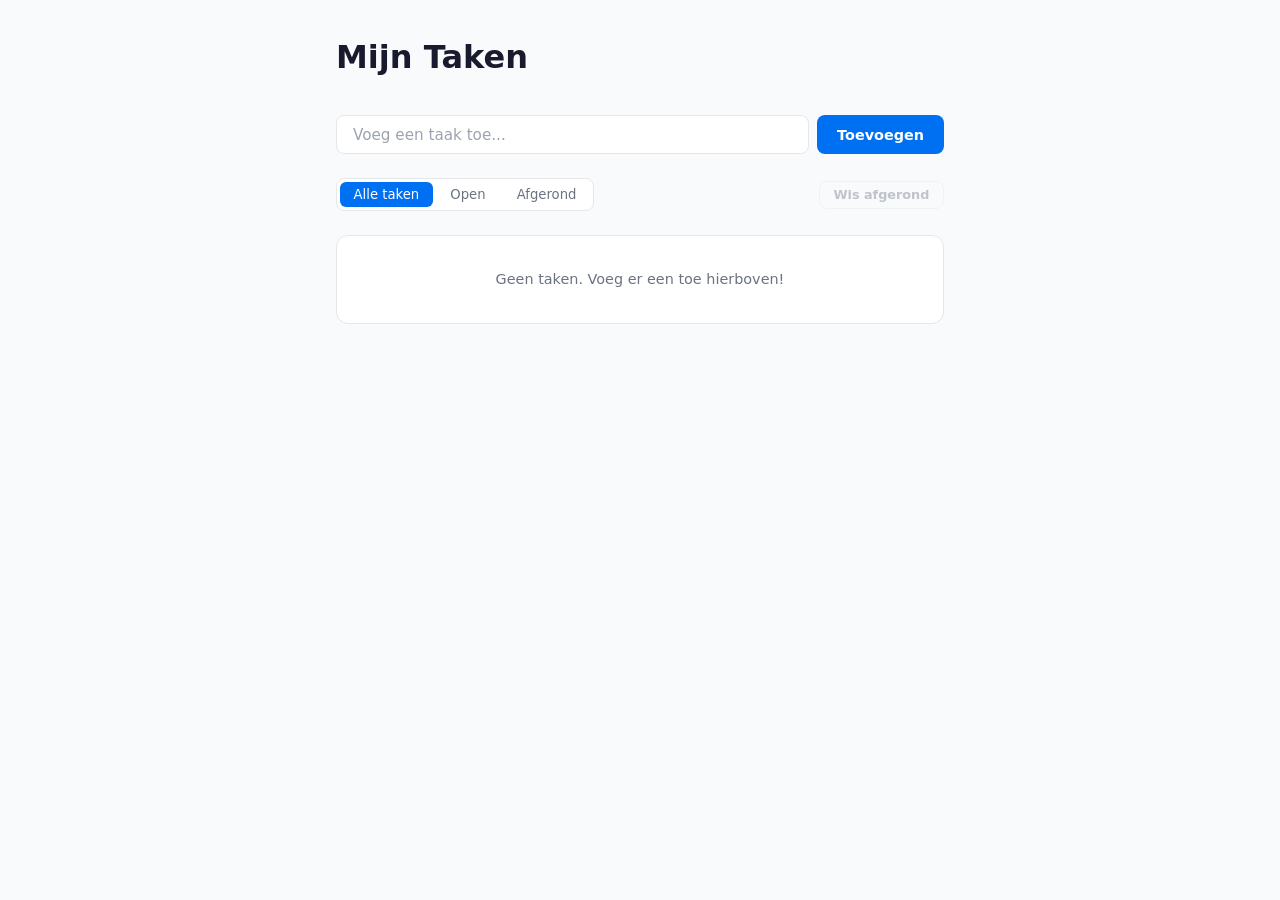
<file: index.html>
<!doctype html>
<html lang="nl">
	<head>
		<meta charset="UTF-8" />
		<meta name="viewport" content="width=device-width, initial-scale=1.0" />
		<title>Todo App</title>
		<link rel="stylesheet" href="todo.css" />
	</head>
	<body>
		<div class="page">
			<header class="app-header">
				<h1 class="app-title">Mijn Taken</h1>
				<!-- aria-live: schermlezers kondigen wijzigingen automatisch aan -->
				<p class="app-teller" aria-live="polite" aria-atomic="true">
					<!-- Gevuld door JavaScript -->
				</p>
			</header>

			<main class="app-main">
				<!-- Invoerformulier -->
				<section class="invoer-sectie" aria-label="Nieuwe taak toevoegen">
					<form class="invoer-form" id="invoer-form">
						<label for="taak-invoer" class="sr-only">Nieuwe taak</label>
						<input
							type="text"
							id="taak-invoer"
							class="invoer-veld"
							placeholder="Voeg een taak toe..."
							autocomplete="off"
							maxlength="200"
							required
						/>
						<button type="submit" class="btn btn--primary">Toevoegen</button>
					</form>
				</section>

				<!-- Filterbalk -->
				<section class="filter-sectie" aria-label="Taken filteren">
					<div class="filter-bar" role="group" aria-label="Filter opties">
						<button class="filter-btn filter-btn--active" data-filter="all">
							Alle taken
						</button>
						<button class="filter-btn" data-filter="open">Open</button>
						<button class="filter-btn" data-filter="afgerond">Afgerond</button>
					</div>
					<button class="btn btn--ghost btn--sm" id="wis-afgerond-btn">
						Wis afgerond
					</button>
				</section>

				<!-- Takenlijst -->
				<section class="taken-sectie" aria-label="Takenlijst">
					<ul class="taken-lijst" id="taken-lijst" aria-label="Taken">
						<!-- Gevuld door JavaScript -->
					</ul>

					<!-- Lege staat -->
					<div class="lege-staat" id="lege-staat" hidden>
						<p class="lege-staat__tekst" id="lege-staat__tekst">
							<!-- Tekst afhankelijk van actief filter -->
						</p>
					</div>
				</section>
			</main>
		</div>

		<script src="todo.js" defer></script>
	</body>
</html>
</file>
<file: todo.css>
/* ============================================
   RESET
   ============================================ */
*,
*::before,
*::after {
  box-sizing: border-box;
}

* {
  margin: 0;
  padding: 0;
}

/* ============================================
   CUSTOM PROPERTIES
   ============================================ */
:root {
  --color-primary: #0070f3;
  --color-primary-dark: #005fd4;
  --color-danger: #ef4444;
  --color-danger-dark: #dc2626;
  --color-success: #22c55e;
  --color-text: #1a1a2e;
  --color-text-muted: #6b7280;
  --color-text-faint: #9ca3af;
  --color-background: #f8fafc;
  --color-surface: #ffffff;
  --color-border: #e5e7eb;
  --color-afgerond: #f0fdf4;

  --space-xs: 0.25rem;
  --space-sm: 0.5rem;
  --space-md: 1rem;
  --space-lg: 1.5rem;
  --space-xl: 2rem;

  --border-radius: 8px;
  --border-radius-lg: 12px;
  --max-width: 640px;

  --transition: 0.15s ease;
}

/* ============================================
   BASIS
   ============================================ */
body {
  font-family: system-ui, -apple-system, sans-serif;
  background-color: var(--color-background);
  color: var(--color-text);
  line-height: 1.6;
  min-height: 100dvh;
  -webkit-font-smoothing: antialiased;
}

/* Schermlezers-only hulpclass */
.sr-only {
  position: absolute;
  width: 1px;
  height: 1px;
  padding: 0;
  margin: -1px;
  overflow: hidden;
  clip: rect(0, 0, 0, 0);
  white-space: nowrap;
  border: 0;
}

/* Focus stijl - zichtbaar voor toetsenbordgebruikers */
:focus-visible {
  outline: 3px solid var(--color-primary);
  outline-offset: 2px;
  border-radius: 4px;
}

/* ============================================
   PAGINA LAYOUT
   ============================================ */
.page {
  max-width: var(--max-width);
  margin: 0 auto;
  padding: var(--space-xl) var(--space-md);
}

/* ============================================
   HEADER
   ============================================ */
.app-header {
  display: flex;
  align-items: baseline;
  justify-content: space-between;
  gap: var(--space-md);
  margin-bottom: var(--space-xl);
  flex-wrap: wrap;
}

.app-title {
  font-size: clamp(1.5rem, 5vw, 2rem);
  font-weight: 800;
  color: var(--color-text);
}

.app-teller {
  font-size: 0.875rem;
  color: var(--color-text-muted);
  font-weight: 500;
}

/* ============================================
   KNOPPEN
   ============================================ */
.btn {
  display: inline-flex;
  align-items: center;
  justify-content: center;
  gap: var(--space-sm);
  padding: 0.6rem 1.25rem;
  border: none;
  border-radius: var(--border-radius);
  font-size: 0.9rem;
  font-weight: 600;
  font-family: inherit;
  cursor: pointer;
  white-space: nowrap;
  transition: background-color var(--transition), opacity var(--transition);
  text-decoration: none;
}

.btn--primary {
  background-color: var(--color-primary);
  color: white;
}

.btn--primary:hover {
  background-color: var(--color-primary-dark);
}

.btn--ghost {
  background-color: transparent;
  color: var(--color-text-muted);
  border: 1px solid var(--color-border);
}

.btn--ghost:hover {
  background-color: var(--color-background);
  color: var(--color-danger);
  border-color: var(--color-danger);
}

.btn--sm {
  padding: 0.35rem 0.85rem;
  font-size: 0.8rem;
}

.btn--icon {
  padding: 0.4rem;
  background: transparent;
  border: none;
  color: var(--color-text-faint);
  border-radius: var(--border-radius);
  transition: color var(--transition), background-color var(--transition);
}

.btn--icon:hover {
  color: var(--color-danger);
  background-color: #fef2f2;
}

/* ============================================
   INVOERFORMULIER
   ============================================ */
.invoer-sectie {
  margin-bottom: var(--space-lg);
}

.invoer-form {
  display: flex;
  gap: var(--space-sm);
}

.invoer-veld {
  flex: 1;
  padding: 0.6rem var(--space-md);
  border: 1px solid var(--color-border);
  border-radius: var(--border-radius);
  font-size: 0.95rem;
  font-family: inherit;
  color: var(--color-text);
  background-color: var(--color-surface);
  transition: border-color var(--transition), box-shadow var(--transition);
}

.invoer-veld::placeholder {
  color: var(--color-text-faint);
}

.invoer-veld:focus {
  outline: none;
  border-color: var(--color-primary);
  box-shadow: 0 0 0 3px rgba(0, 112, 243, 0.15);
}

/* ============================================
   FILTERBALK
   ============================================ */
.filter-sectie {
  display: flex;
  align-items: center;
  justify-content: space-between;
  gap: var(--space-md);
  margin-bottom: var(--space-lg);
  flex-wrap: wrap;
}

.filter-bar {
  display: flex;
  gap: var(--space-xs);
  background-color: var(--color-surface);
  border: 1px solid var(--color-border);
  border-radius: var(--border-radius);
  padding: 3px;
}

.filter-btn {
  padding: 0.3rem 0.85rem;
  border: none;
  border-radius: 6px;
  font-size: 0.825rem;
  font-weight: 500;
  font-family: inherit;
  cursor: pointer;
  color: var(--color-text-muted);
  background: transparent;
  transition: background-color var(--transition), color var(--transition);
}

.filter-btn:hover {
  color: var(--color-text);
  background-color: var(--color-background);
}

.filter-btn--active {
  background-color: var(--color-primary);
  color: white;
}

.filter-btn--active:hover {
  background-color: var(--color-primary-dark);
  color: white;
}

/* ============================================
   TAKENLIJST
   ============================================ */
.taken-sectie {
  background-color: var(--color-surface);
  border: 1px solid var(--color-border);
  border-radius: var(--border-radius-lg);
  overflow: hidden;
}

.taken-lijst {
  list-style: none;
}

/* ============================================
   TAAK ITEM
   ============================================ */
.taak-item {
  display: flex;
  align-items: center;
  gap: var(--space-md);
  padding: var(--space-md) var(--space-lg);
  border-bottom: 1px solid var(--color-border);
  transition: background-color var(--transition);
  animation: schuif-in 0.2s ease both;
}

.taak-item:last-child {
  border-bottom: none;
}

.taak-item:hover {
  background-color: var(--color-background);
}

/* Drag and Drop feedback */
.taak-item--dragging {
  opacity: 0.5;
  background-color: var(--color-background);
  border: 1px dashed var(--color-primary);
}

.taak-item--drag-over {
  border-top: 2px solid var(--color-primary);
}

/* Afgeronde taak */
.taak-item--afgerond {
  background-color: var(--color-afgerond);
}

.taak-item--afgerond .taak-tekst {
  text-decoration: line-through;
  color: var(--color-text-muted);
}

/* Checkbox */
.taak-checkbox {
  width: 1.1rem;
  height: 1.1rem;
  cursor: pointer;
  accent-color: var(--color-success);
  flex-shrink: 0;
}

/* Label met tekst - vult beschikbare ruimte */
.taak-label {
  flex: 1;
  display: flex;
  align-items: center;
  gap: var(--space-md);
  cursor: pointer;
  min-width: 0; /* Voorkomt overflow van lange tekst */
}

.taak-tekst {
  font-size: 0.95rem;
  word-break: break-word;
  transition: color var(--transition), text-decoration var(--transition);
}

/* Verwijderknop */
.taak-verwijder {
  flex-shrink: 0;
  opacity: 0;
  transition: opacity var(--transition);
}

.taak-item:hover .taak-verwijder,
.taak-item:focus-within .taak-verwijder {
  opacity: 1;
}

/* ============================================
   LEGE STAAT
   ============================================ */
.lege-staat {
  padding: var(--space-xl) var(--space-lg);
  text-align: center;
}

.lege-staat__tekst {
  color: var(--color-text-muted);
  font-size: 0.9rem;
}

/* ============================================
   ANIMATIES
   ============================================ */
@keyframes schuif-in {
  from {
    opacity: 0;
    transform: translateY(-8px);
  }
  to {
    opacity: 1;
    transform: translateY(0);
  }
}

@media (prefers-reduced-motion: reduce) {
  *,
  *::before,
  *::after {
    animation-duration: 0.01ms !important;
    transition-duration: 0.01ms !important;
  }
}

/* ============================================
   RESPONSIVE
   ============================================ */
@media (max-width: 480px) {
  .invoer-form {
    flex-direction: column;
  }

  .invoer-form .btn {
    width: 100%;
  }

  .filter-sectie {
    flex-direction: column;
    align-items: stretch;
  }

  .filter-bar {
    justify-content: stretch;
  }

  .filter-btn {
    flex: 1;
    text-align: center;
  }
}

/* ============================================
   DONKERE MODUS
   ============================================ */
@media (prefers-color-scheme: dark) {
  :root {
    --color-text: #f0f0f0;
    --color-text-muted: #9ca3af;
    --color-text-faint: #6b7280;
    --color-background: #0f172a;
    --color-surface: #1e293b;
    --color-border: #334155;
    --color-afgerond: #172a1f;
  }

  .invoer-veld {
    background-color: var(--color-surface);
    color: var(--color-text);
    border-color: var(--color-border);
  }
}
</file>
